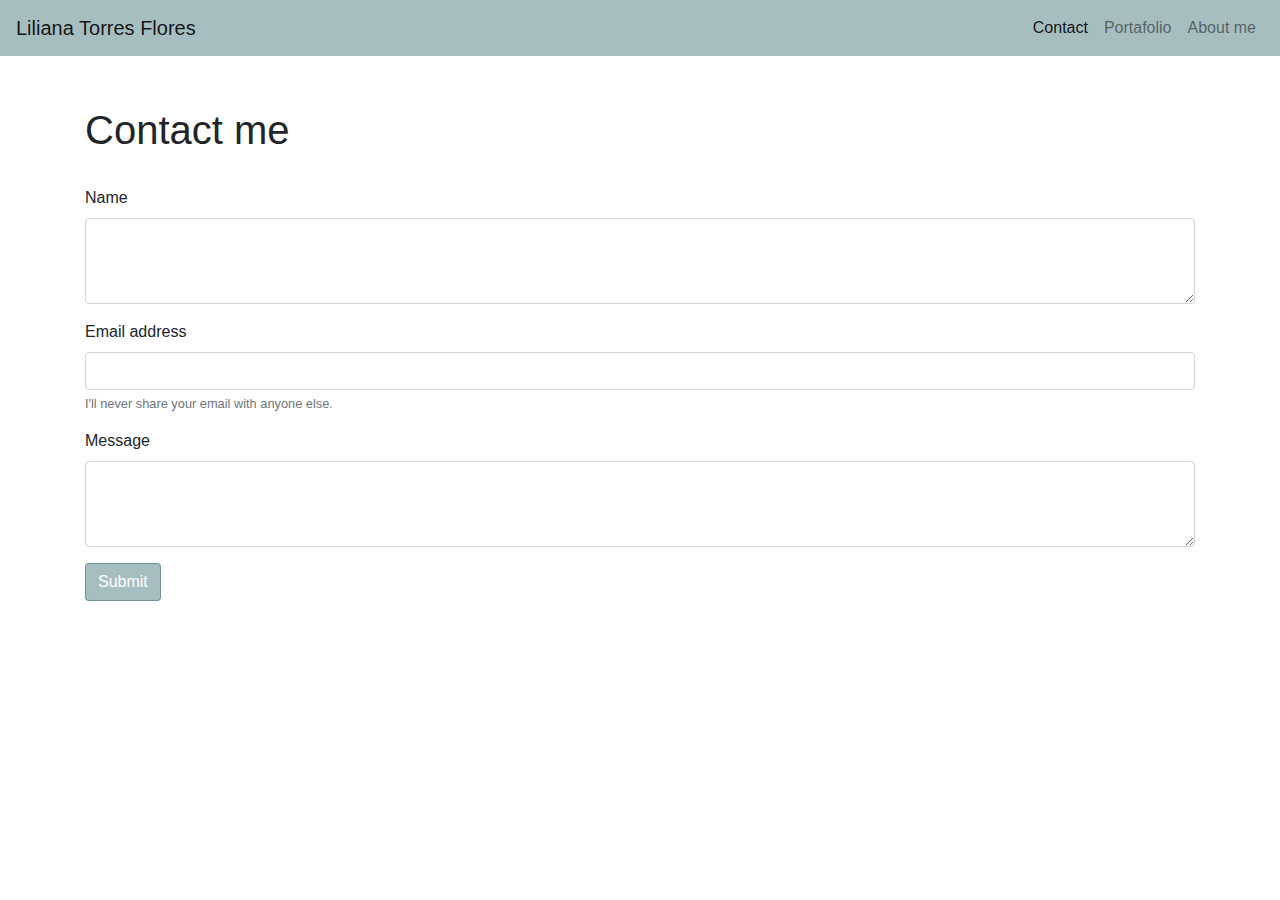
<file: contact.html>
<!DOCTYPE html>
<html lang="en">
<head>
    <meta charset="UTF-8">
    <meta name="viewport" content="width=device-width, initial-scale=1.0">
    <title>Contac - Liliana Torres</title>
    <link rel="stylesheet" href="https://stackpath.bootstrapcdn.com/bootstrap/4.5.2/css/bootstrap.min.css" integrity="sha384-JcKb8q3iqJ61gNV9KGb8thSsNjpSL0n8PARn9HuZOnIxN0hoP+VmmDGMN5t9UJ0Z" crossorigin="anonymous">
    <script src="https://code.jquery.com/jquery-3.5.1.slim.min.js" integrity="sha384-DfXdz2htPH0lsSSs5nCTpuj/zy4C+OGpamoFVy38MVBnE+IbbVYUew+OrCXaRkfj" crossorigin="anonymous"></script>
    <script src="https://cdn.jsdelivr.net/npm/popper.js@1.16.1/dist/umd/popper.min.js" integrity="sha384-9/reFTGAW83EW2RDu2S0VKaIzap3H66lZH81PoYlFhbGU+6BZp6G7niu735Sk7lN" crossorigin="anonymous"></script>
    <script src="https://stackpath.bootstrapcdn.com/bootstrap/4.5.2/js/bootstrap.min.js" integrity="sha384-B4gt1jrGC7Jh4AgTPSdUtOBvfO8shuf57BaghqFfPlYxofvL8/KUEfYiJOMMV+rV" crossorigin="anonymous"></script>
    <link rel="stylesheet" href="style.css"/>
</head>
<body>
      <nav class="navbar navbar-expand-lg navbar-light navColor">
        <a class="navbar-brand" href="#">Liliana Torres Flores</a>
        <button class="navbar-toggler" type="button" data-toggle="collapse" data-target="#navbarText" aria-controls="navbarText" aria-expanded="false" aria-label="Toggle navigation">
          <span class="navbar-toggler-icon"></span>
        </button>
        <div class="collapse navbar-collapse w-100 order-3 dual-collapse2" id="navbarText">
          <ul class="navbar-nav ml-auto">
            <li class="nav-item active">
              <a class="nav-link" href="#">Contact<span class="sr-only">(current)</span></a>
            </li>
            <li class="nav-item">
              <a class="nav-link" href="portafolio.html">Portafolio</a>
            </li>
            <li class="nav-item">
              <a class="nav-link" href="index.html">About me</a>
            </li>
          </ul>
        </div>
      </nav>
      <div class="container">
        <section>
          <form>
            <h1>Contact me</h1><br/>

            <div class="form-group">
              <label for="exampleFormControlTextarea1">Name</label>
              <textarea class="form-control" id="exampleFormControlTextarea1" rows="3"></textarea>
            </div>
            <div class="form-group">

              <label for="exampleInputEmail1">Email address</label>
              <input type="email" class="form-control" id="exampleInputEmail1" aria-describedby="emailHelp">
              <small id="emailHelp" class="form-text text-muted">I'll never share your email with anyone else.</small>
            </div>
            <div class="form-group">
              <label for="exampleFormControlTextarea1">Message</label>
              <textarea class="form-control" id="exampleFormControlTextarea1" rows="3"></textarea>
            </div>


            <button type="submit" class="btn btn-primary buttomColor">Submit</button>
          </form>
        </section>
      </div>
</body>
</html>
</file>
<file: style.css>
.quoteback{
    background-color: rgba(2, 70, 77, 0.349);
}
.buttomColor{
    background-color: rgba(2, 70, 77, 0.349);
    border-color: rgba(2, 70, 77, 0.349) ;
}
.navColor{
    background-color: rgba(2, 70, 77, 0.349);
}
.container{
    margin-top: 50px;
}
</file>
